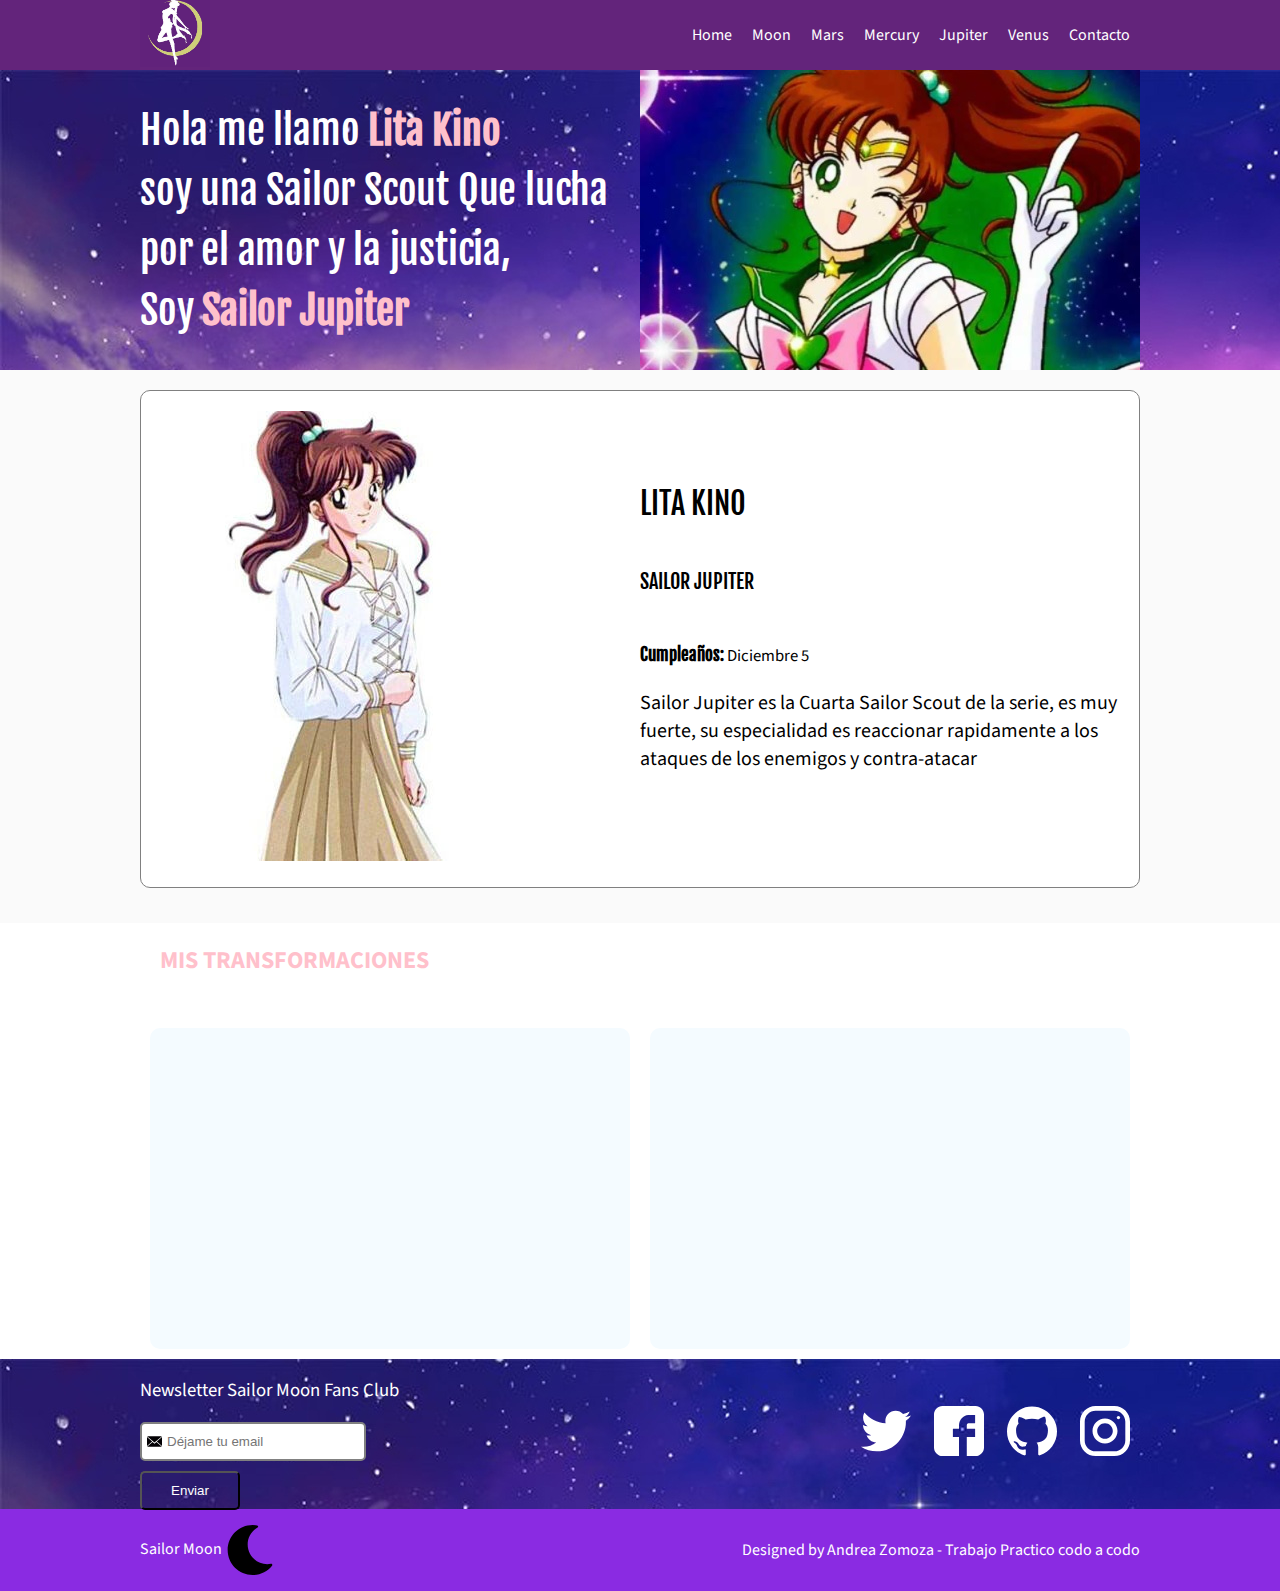
<file: personajes/jupiter.html>
<!DOCTYPE html>
<html lang="es">
  <head>
    <meta charset="UTF-8" />
    <title>Andrea Zomoza - Sailor Moon Web</title>
    <link rel="icon" type="image/svg" href="img/moonicon.svg"/>
    <link href="https://fonts.googleapis.com/css?family=Fjalla+One|Source+Sans+Pro" rel="stylesheet">
    <link rel="stylesheet" href="../styles.css">
  </head>
  <body>
    <header class="header">
      <div class="container">
        <figure class="logo" background="red">
          <img src="../img/LOGOHEAD.jpg" height="70px" alt="imagen" />
        </figure>
        <nav class="menu">
          <ol>
            <li>
              <a class="link" href="../index.html">Home</a>
            </li>
            <li>
              <a class="link" href="../personajes/moon.html">Moon</a>
            </li>
            <li>
              <a class="link" href="../personajes/mars.html">Mars</a>
            </li>
            <li>
              <a class="link" href="../personajes/mercury.html">Mercury</a>
            </li>
            <li>
              <a class="link" href="../personajes/jupiter.html">Jupiter</a>
            </li>
            <li>
              <a class="link" href="../personajes/venus.html">Venus</a>
            </li>
            <li>
              <a class="link" href="#contacto">Contacto</a>
            </li>
          </ol>
        </nav>
      </div>
    </header>
    <section class="hero">
      <div class="container">
        <h1>
          Hola me llamo <strong>Lita Kino</strong>
          <br> soy una Sailor Scout Que lucha por el amor y la justicia, <br>Soy <strong>Sailor Jupiter</strong>
        </h1>
        
        <img class="hero-image" src="../img/sj2.jpg" width="500" height="300" alt="imagen principal del sitio"> 
      </div>
      
    </section>
  
    <section id="portafolio" class="portfolio">
      <div class="container">
        
      <article class="project">
        <figure class="project-imageContainer">
          <img class="project-image" width="360" src="../img/Makoto-Lita_Kino_artwork.jpg" alt="imagen">
        </figure>
        <div class="project-details">
          <h3 class="project-title">LITA KINO</h3>
          <h6 class="project-course">SAILOR JUPITER</h6>
          <p class="project-date"><small><strong>Cumpleaños:</strong> Diciembre 5</small></p>
         
          <p class="project-description">Sailor Jupiter es la Cuarta Sailor Scout de la serie, es muy fuerte, su especialidad es reaccionar rapidamente a los ataques de los enemigos y contra-atacar</p>
        </div>
        
      </article>
      
      </div>
      
    </section>
    <div class="container">
      <h2 class="event-list-title">Mis Transformaciones</h2>
    </div>
    <section id="eventos" class="event-list">
      <div class="container">
        <article class="event">
          <iframe width="560" height="315" src="https://www.youtube.com/embed/NXb3c-mqBMo" frameborder="0" allow="accelerometer; autoplay; clipboard-write; encrypted-media; gyroscope; picture-in-picture" allowfullscreen></iframe>
        </article>
        <article class="event">
          <iframe width="560" height="315" 
          src="https://www.youtube.com/embed/n_WSKAlXhFQ"
          frameborder="0" allow="accelerometer; autoplay; clipboard-write; encrypted-media; gyroscope; picture-in-picture" allowfullscreen></iframe>
        </article>
        
        </article>
      </div>
    </section>
    <section id="contacto" class="contact">
      <div class="container">
        <form action="/suscripcion/" class="form-email">
          <h3>Newsletter Sailor Moon Fans Club</h3>
          <input type="text" placeholder="Déjame tu email" id="email">
          <button>Enviar</button>
        </form>
        <div class="social">
          <a href="https://twitter.com/" class="social-link twitter"></a>
          <a href="https://facebook.com/" class="social-link facebook"></a>
          <a href="https://github.com/" class="social-link github"></a>
          <a href="https://instagram.com/" class="social-link instagram"></a>
        </div>
      </div>
    </section>
    <footer class="footer">
      <div class="container">
        <div>
          <p>Sailor Moon <img src="../img/moonicon.svg" width="50" alt="logo"></p>
        </div>
        <div>
          <p>
            Designed by Andrea Zomoza - Trabajo Practico codo a codo</a>
          </p>
        </div>
      </div>
    </footer>
  </body>
</html>
</file>
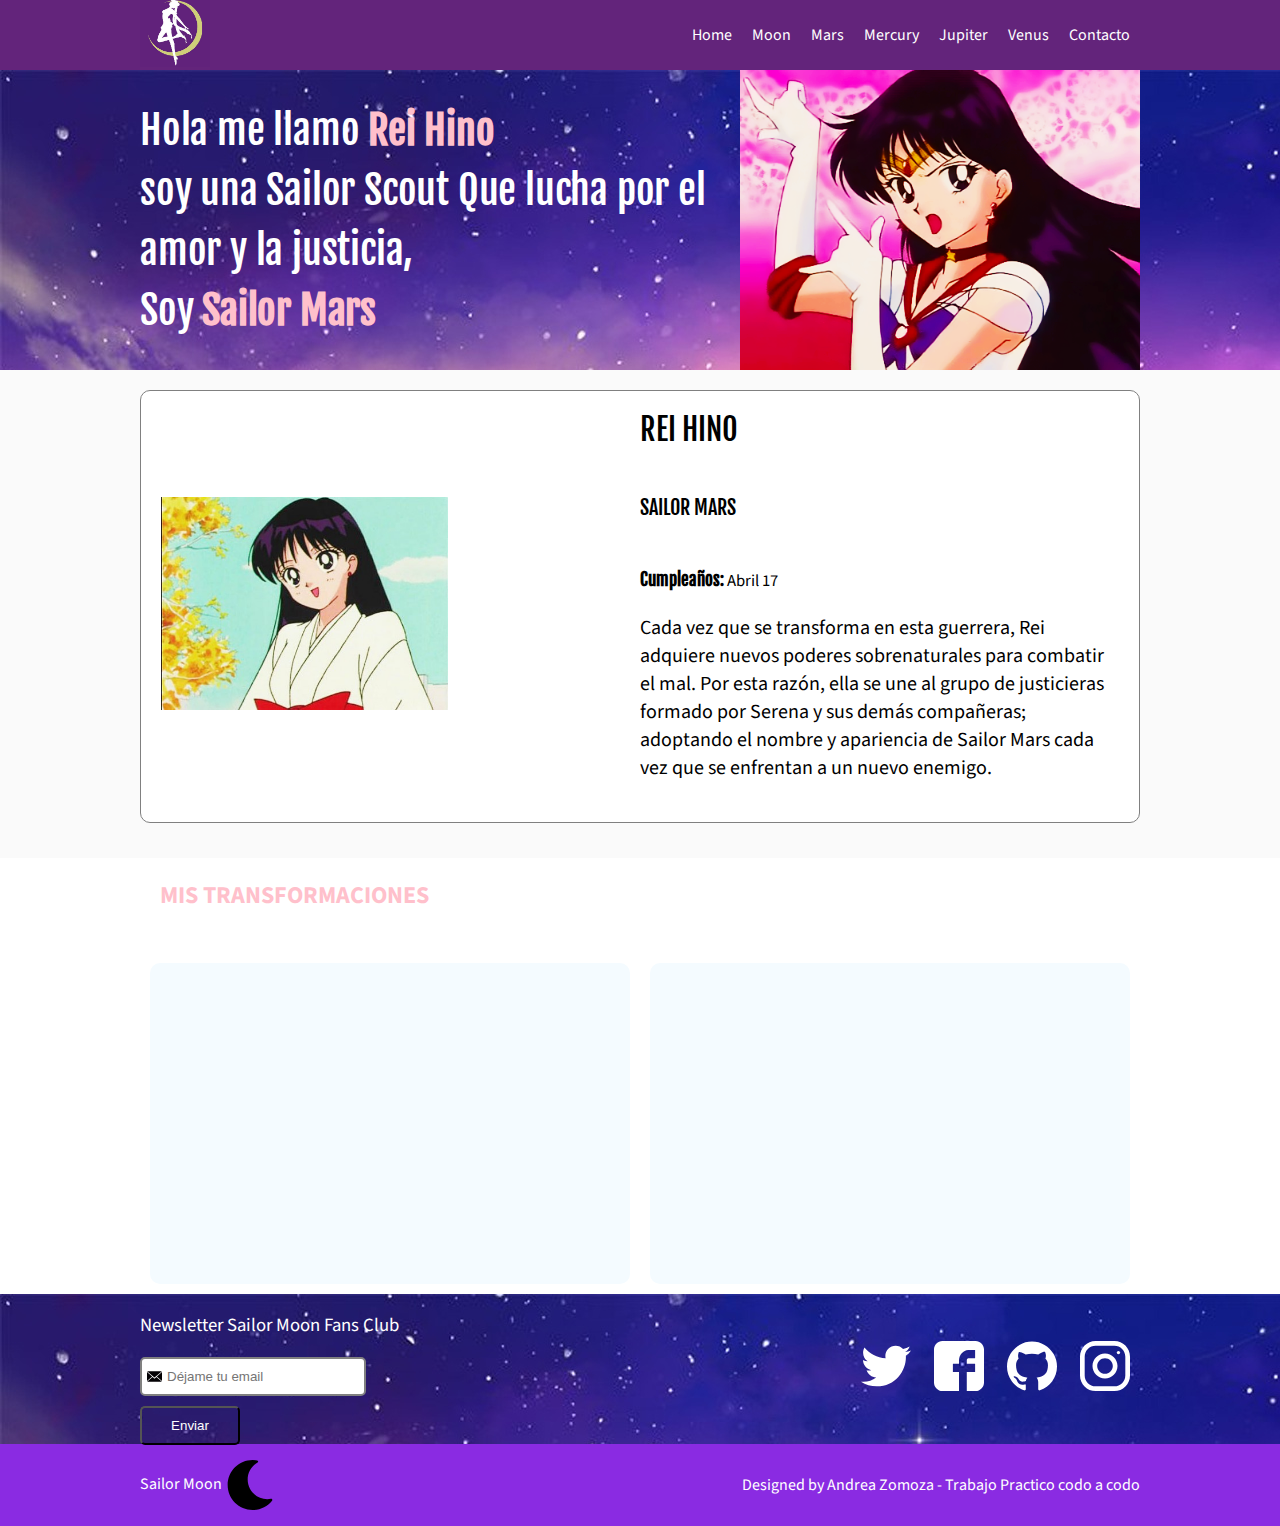
<file: personajes/mars.html>
<!DOCTYPE html>
<html lang="es">
  <head>
    <meta charset="UTF-8" />
    <title>Andrea Zomoza - Sailor Moon Web</title>
    <link rel="icon" type="image/svg" href="img/moonicon.svg"/>
    <link href="https://fonts.googleapis.com/css?family=Fjalla+One|Source+Sans+Pro" rel="stylesheet">
    <link rel="stylesheet" href="../styles.css">
  </head>
  <body>
    <header class="header">
      <div class="container">
        <figure class="logo" background="red">
          <img src="../img/LOGOHEAD.jpg" height="70px" alt="imagen" />
        </figure>
        <nav class="menu">
          <ol>
            <li>
              <a class="link" href="../index.html">Home</a>
            </li>
            <li>
              <a class="link" href="../personajes/moon.html">Moon</a>
            </li>
            <li>
              <a class="link" href="../personajes/mars.html">Mars</a>
            </li>
            <li>
              <a class="link" href="../personajes/mercury.html">Mercury</a>
            </li>
            <li>
              <a class="link" href="../personajes/jupiter.html">Jupiter</a>
            </li>
            <li>
              <a class="link" href="../personajes/venus.html">Venus</a>
            </li>
            <li>
              <a class="link" href="#contacto">Contacto</a>
            </li>
          </ol>
        </nav>
      </div>
    </header>
    <section class="hero">
      <div class="container">
        <h1>
          Hola me llamo <strong>Rei Hino</strong>
          <br> soy una Sailor Scout Que lucha por el amor y la justicia, <br>Soy <strong>Sailor Mars</strong>
        </h1>
        
        <img class="hero-image" src="../img/sailormars2.png" width="500" height="300" alt="imagen principal del sitio"> 
      </div>
      
    </section>
  
    <section id="portafolio" class="portfolio">
      <div class="container">
        
      <article class="project">
        <figure class="project-imageContainer">
          <img class="project-image" width="287" src="../img/rei2.png" alt="imagen">
        </figure>
        <div class="project-details">
          <h3 class="project-title">REI HINO</h3>
          <h6 class="project-course">SAILOR MARS</h6>
          <p class="project-date"><small><strong>Cumpleaños:</strong> Abril 17</small></p>
         
          <p class="project-description">Cada vez que se transforma en esta guerrera, Rei adquiere nuevos poderes sobrenaturales para combatir el mal. Por esta razón, ella se une al grupo de justicieras formado por Serena y sus demás compañeras; adoptando el nombre y apariencia de Sailor Mars cada vez que se enfrentan a un nuevo enemigo.</p>
        </div>
        
      </article>
      
      </div>
      
    </section>
    <div class="container">
      <h2 class="event-list-title">Mis Transformaciones</h2>
    </div>
    <section id="eventos" class="event-list">
      <div class="container">
        <article class="event">
          <iframe width="560" height="315" src="https://www.youtube.com/embed/B2TQ9h0GWWE" frameborder="0" allow="accelerometer; autoplay; clipboard-write; encrypted-media; gyroscope; picture-in-picture" allowfullscreen></iframe>
        </article>
        <article class="event">
          <iframe width="560" height="315" src="https://www.youtube.com/embed/InwEFBG6mYM" frameborder="0" allow="accelerometer; autoplay; clipboard-write; encrypted-media; gyroscope; picture-in-picture" allowfullscreen></iframe>
        </article>
        
        </article>
      </div>
    </section>
    <section id="contacto" class="contact">
      <div class="container">
        <form action="/suscripcion/" class="form-email">
          <h3>Newsletter Sailor Moon Fans Club</h3>
          <input type="text" placeholder="Déjame tu email" id="email">
          <button>Enviar</button>
        </form>
        <div class="social">
          <a href="https://twitter.com/" class="social-link twitter"></a>
          <a href="https://facebook.com/" class="social-link facebook"></a>
          <a href="https://github.com/" class="social-link github"></a>
          <a href="https://instagram.com/" class="social-link instagram"></a>
        </div>
      </div>
    </section>
    <footer class="footer">
      <div class="container">
        <div>
          <p>Sailor Moon <img src="../img/moonicon.svg" width="50" alt="logo"></p>
        </div>
        <div>
          <p>
            Designed by Andrea Zomoza - Trabajo Practico codo a codo</a>
          </p>
        </div>
      </div>
    </footer>
  </body>
</html>
</file>
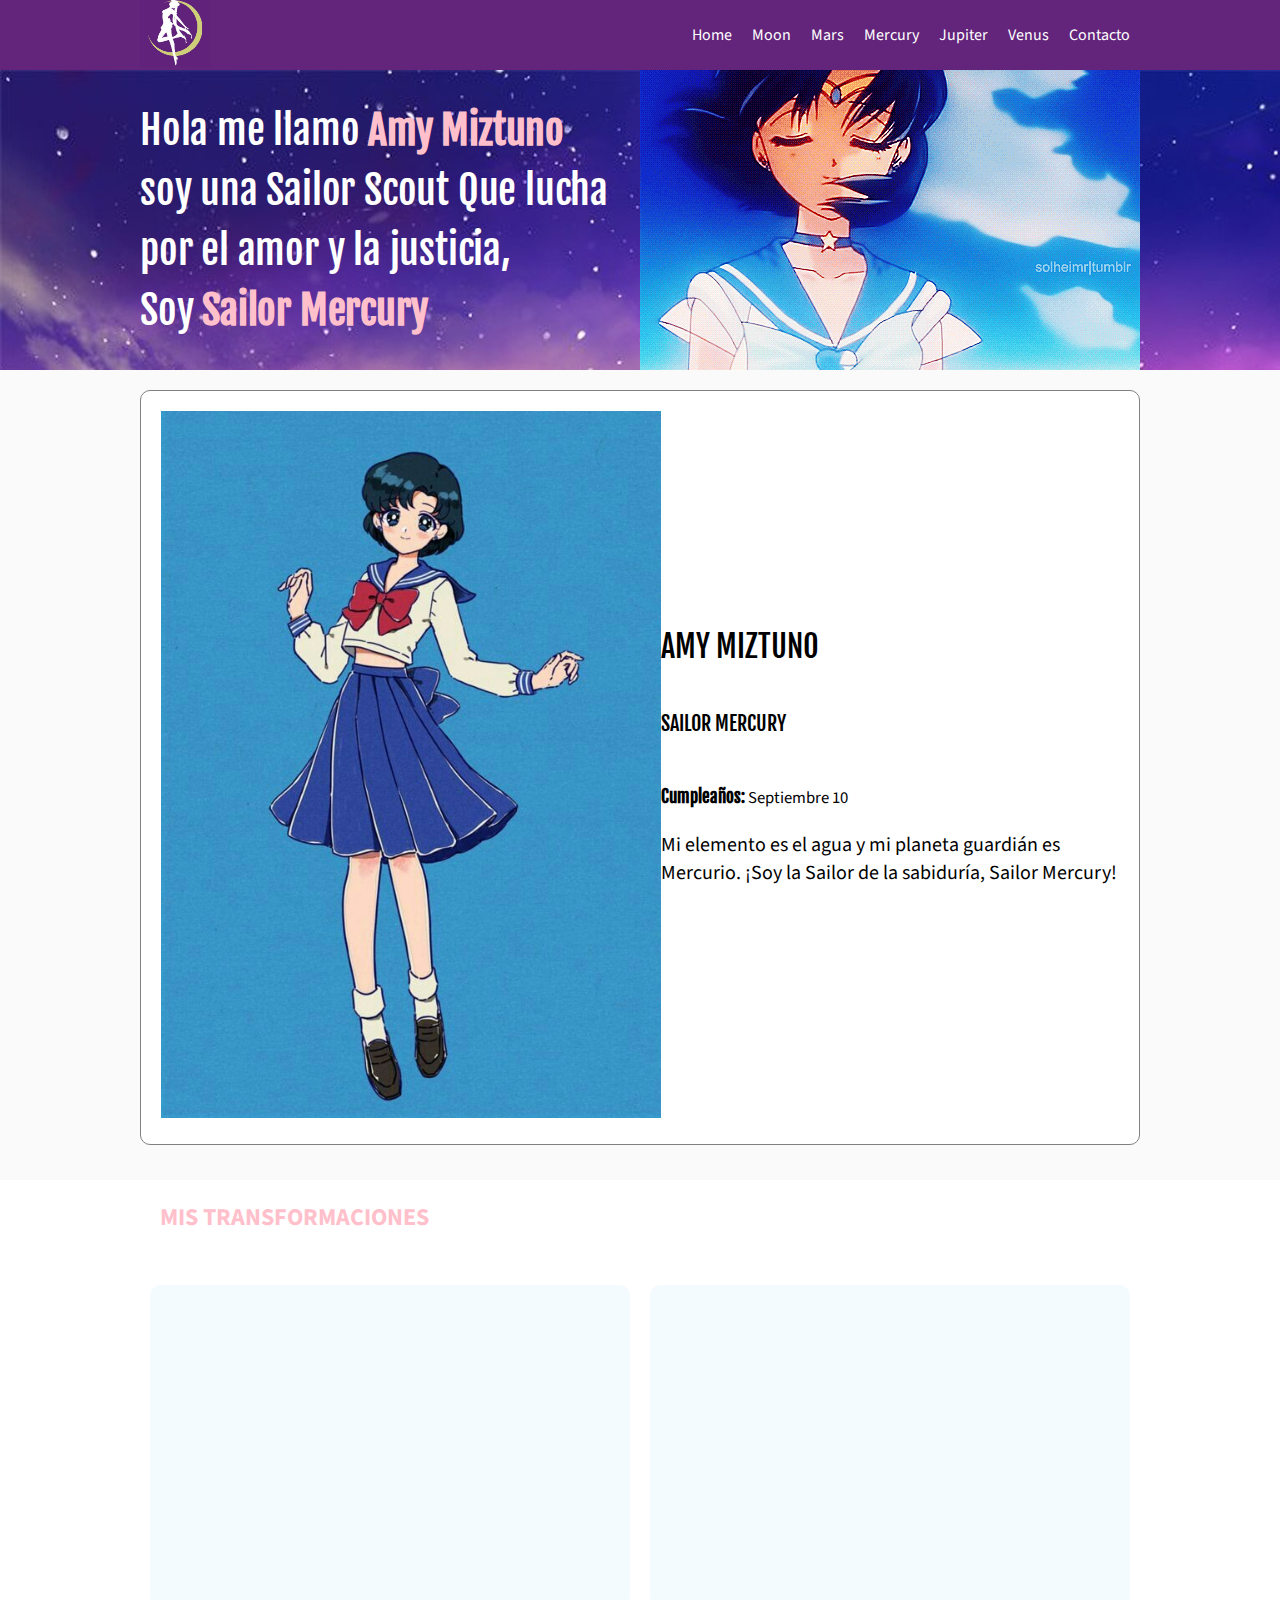
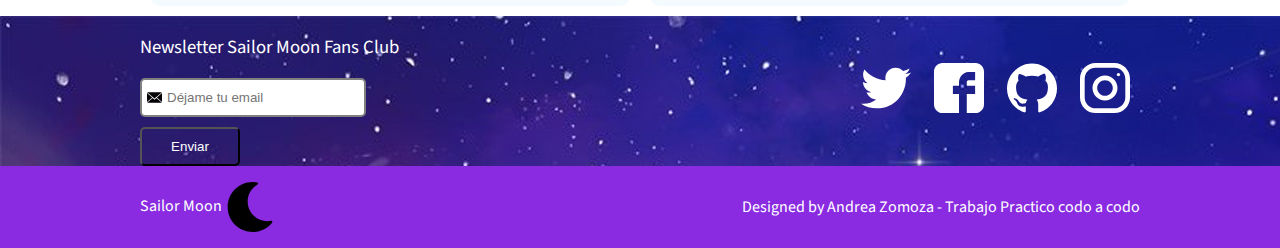
<file: personajes/mercury.html>
<!DOCTYPE html>
<html lang="es">
  <head>
    <meta charset="UTF-8" />
    <title>Andrea Zomoza - Sailor Moon Web</title>
    <link rel="icon" type="image/svg" href="img/moonicon.svg"/>
    <link href="https://fonts.googleapis.com/css?family=Fjalla+One|Source+Sans+Pro" rel="stylesheet">
    <link rel="stylesheet" href="../styles.css">
  </head>
  <body>
    <header class="header">
      <div class="container">
        <figure class="logo" background="red">
          <img src="../img/LOGOHEAD.jpg" height="70px" alt="imagen" />
        </figure>
        <nav class="menu">
          <ol>
            <li>
              <a class="link" href="../index.html">Home</a>
            </li>
            <li>
              <a class="link" href="../personajes/moon.html">Moon</a>
            </li>
            <li>
              <a class="link" href="../personajes/mars.html">Mars</a>
            </li>
            <li>
              <a class="link" href="../personajes/mercury.html">Mercury</a>
            </li>
            <li>
              <a class="link" href="../personajes/jupiter.html">Jupiter</a>
            </li>
            <li>
              <a class="link" href="../personajes/venus.html">Venus</a>
            </li>
            <li>
              <a class="link" href="#contacto">Contacto</a>
            </li>
          </ol>
        </nav>
      </div>
    </header>
    <section class="hero">
      <div class="container">
        <h1>
          Hola me llamo <strong>Amy Miztuno</strong>
          <br> soy una Sailor Scout Que lucha por el amor y la justicia, <br>Soy <strong>Sailor Mercury</strong>
        </h1>
        
        <img class="hero-image" src="../img/sairlomercury.gif" width="500" height="300" alt="imagen principal del sitio"> 
      </div>
      
    </section>
  
    <section id="portafolio" class="portfolio">
      <div class="container">
        
      <article class="project">
        <figure class="project-imageContainer">
          <img class="project-image" width="500" src="../img/amy.jpg" alt="imagen">
        </figure>
        <div class="project-details">
          <h3 class="project-title">AMY MIZTUNO</h3>
          <h6 class="project-course">SAILOR MERCURY</h6>
          <p class="project-date"><small><strong>Cumpleaños:</strong> Septiembre 10</small></p>
         
          <p class="project-description">
            Mi elemento es el agua y mi planeta guardián es Mercurio. ¡Soy la Sailor de la sabiduría, Sailor Mercury!
          </div>
        
      </article>
      
      </div>
      
    </section>
    <div class="container">
      <h2 class="event-list-title">Mis Transformaciones</h2>
    </div>
    <section id="eventos" class="event-list">
      <div class="container">
        <article class="event">
          <iframe width="560" height="315" src="https://www.youtube.com/embed/3WeADMSO3IM" frameborder="0" allow="accelerometer; autoplay; clipboard-write; encrypted-media; gyroscope; picture-in-picture" allowfullscreen></iframe>
        </article>
        <article class="event">
          <iframe width="560" height="315" 
          src="https://www.youtube.com/embed/UF21g756v9A" 
          frameborder="0" allow="accelerometer; autoplay; clipboard-write; encrypted-media; gyroscope; picture-in-picture" allowfullscreen></iframe>
        </article>
        
        </article>
      </div>
    </section>
    <section id="contacto" class="contact">
      <div class="container">
        <form action="/suscripcion/" class="form-email">
          <h3>Newsletter Sailor Moon Fans Club</h3>
          <input type="text" placeholder="Déjame tu email" id="email">
          <button>Enviar</button>
        </form>
        <div class="social">
          <a href="https://twitter.com/" class="social-link twitter"></a>
          <a href="https://facebook.com/" class="social-link facebook"></a>
          <a href="https://github.com/" class="social-link github"></a>
          <a href="https://instagram.com/" class="social-link instagram"></a>
        </div>
      </div>
    </section>
    <footer class="footer">
      <div class="container">
        <div>
          <p>Sailor Moon <img src="../img/moonicon.svg" width="50" alt="logo"></p>
        </div>
        <div>
          <p>
            Designed by Andrea Zomoza - Trabajo Practico codo a codo</a>
          </p>
        </div>
      </div>
    </footer>
  </body>
</html>
</file>
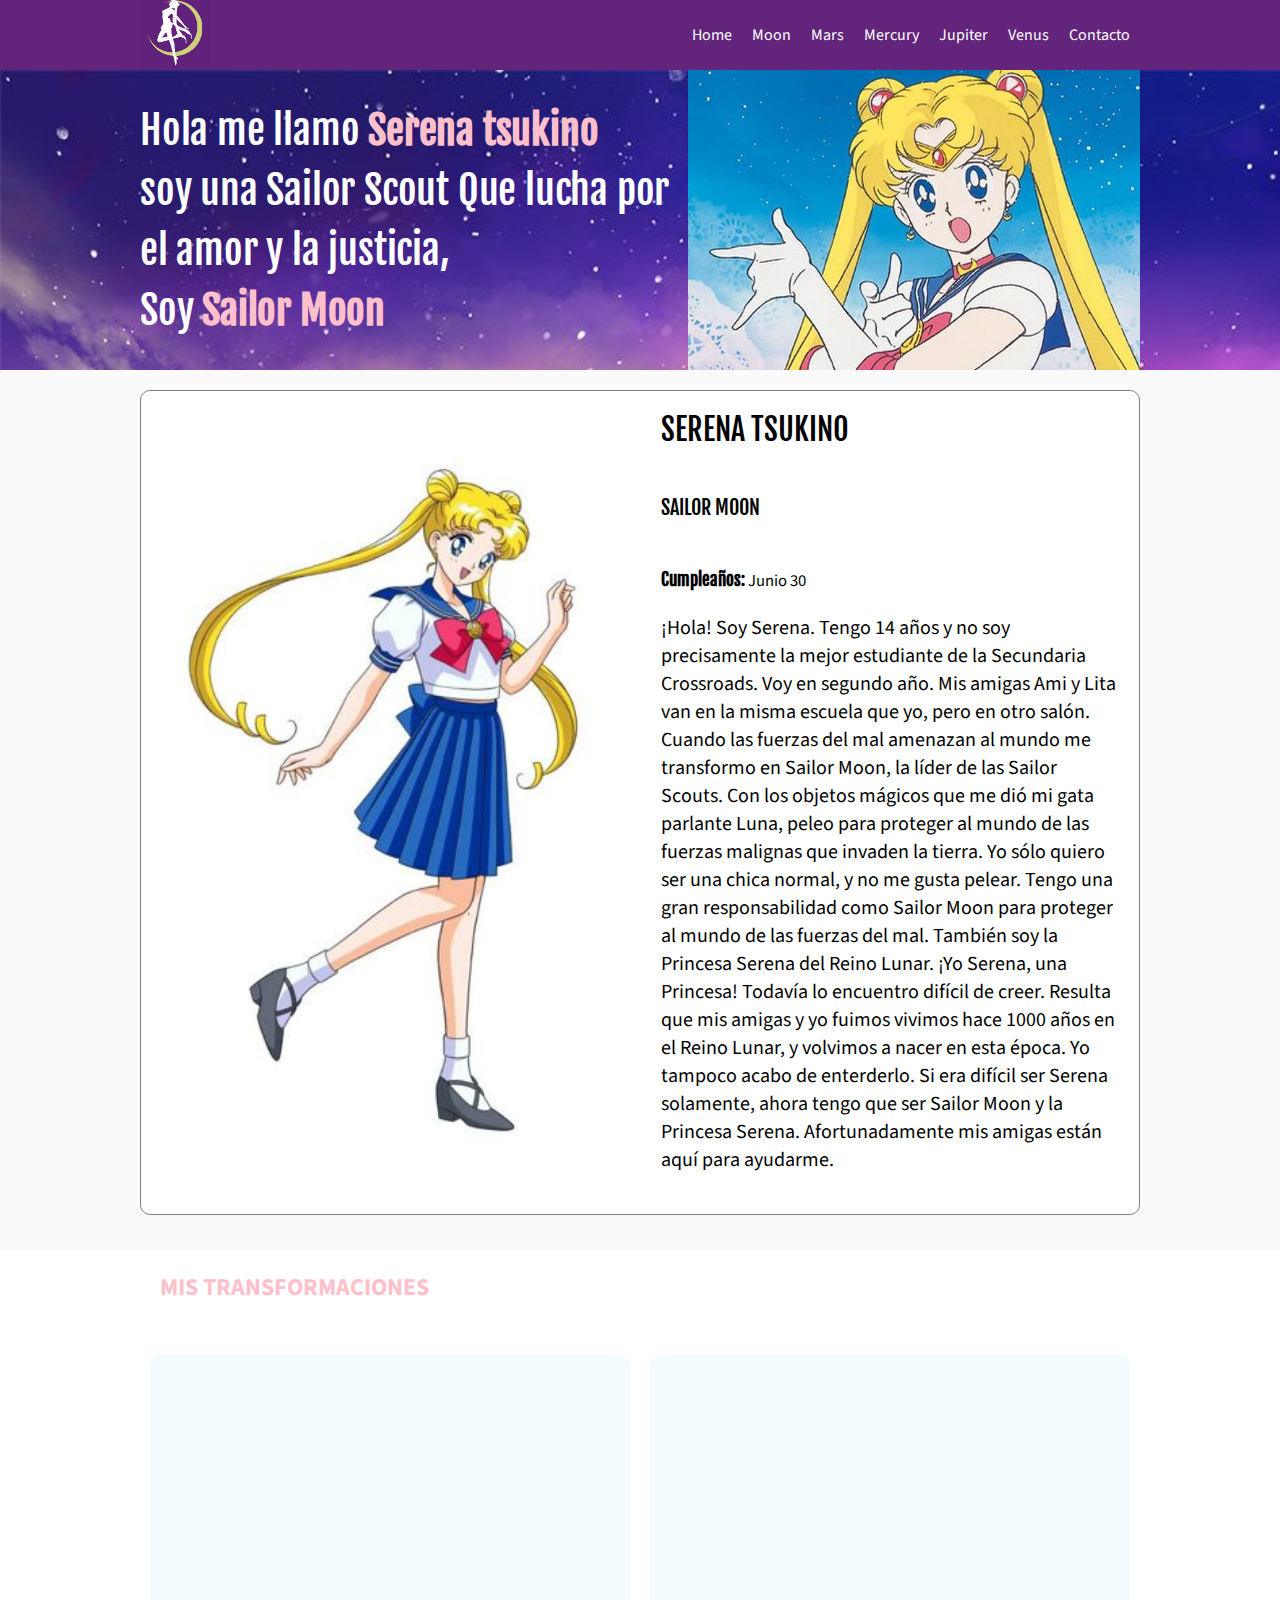
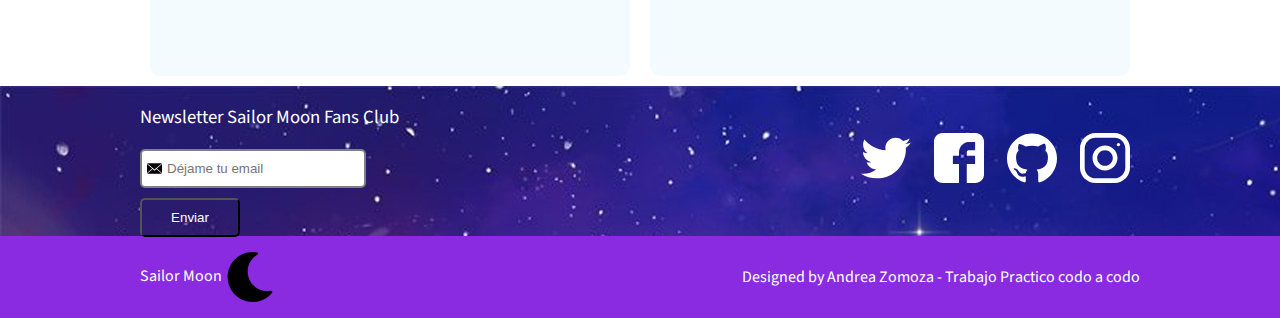
<file: personajes/moon.html>
<!DOCTYPE html>
<html lang="es">
  <head>
    <meta charset="UTF-8" />
    <title>Andrea Zomoza - Sailor Moon Web</title>
    <link rel="icon" type="image/svg" href="img/moonicon.svg"/>
    <link href="https://fonts.googleapis.com/css?family=Fjalla+One|Source+Sans+Pro" rel="stylesheet">
    <link rel="stylesheet" href="../styles.css">
  </head>
  <body>
    <header class="header">
      <div class="container">
        <figure class="logo" background="red">
          <img src="../img/LOGOHEAD.jpg" height="70px" alt="imagen" />
        </figure>
        <nav class="menu">
          <ol>
            <li>
              <a class="link" href="../index.html">Home</a>
            </li>
            <li>
              <a class="link" href="../personajes/moon.html">Moon</a>
            </li>
            <li>
              <a class="link" href="../personajes/mars.html">Mars</a>
            </li>
            <li>
              <a class="link" href="../personajes/mercury.html">Mercury</a>
            </li>
            <li>
              <a class="link" href="../personajes/jupiter.html">Jupiter</a>
            </li>
            <li>
              <a class="link" href="../personajes/venus.html">Venus</a>
            </li>
            <li>
              <a class="link" href="#contacto">Contacto</a>
            </li>
          </ol>
        </nav>
      </div>
    </header>
    <section class="hero">
      <div class="container">
        <h1>
          Hola me llamo <strong>Serena tsukino</strong>
          <br> soy una Sailor Scout Que lucha por el amor y la justicia, <br>Soy <strong>Sailor Moon</strong>
        </h1>
        
        <img class="hero-image" src="../img/sailormoonhero.jpg" width="500" height="300" alt="imagen principal del sitio"> 
      </div>
      
    </section>
  
    <section id="portafolio" class="portfolio">
      <div class="container">
        
      <article class="project">
        <figure class="project-imageContainer">
          <img class="project-image" width="500" src="../img/serenaperfil.jpg" alt="imagen">
        </figure>
        <div class="project-details">
          <h3 class="project-title">SERENA TSUKINO</h3>
          <h6 class="project-course">SAILOR MOON</h6>
          <p class="project-date"><small><strong>Cumpleaños:</strong> Junio 30</small></p>
         
          <p class="project-description">¡Hola! Soy Serena. Tengo 14 años y no soy precisamente la mejor estudiante de la Secundaria Crossroads. 
            Voy en segundo año. Mis amigas Ami y Lita van en la misma escuela que yo, pero en otro salón. 
            Cuando las fuerzas del mal amenazan al mundo me transformo en Sailor Moon, la líder de las Sailor Scouts. 
            Con los objetos mágicos que me dió mi gata parlante Luna, peleo para proteger al mundo de las fuerzas malignas que invaden la tierra. 
            Yo sólo quiero ser una chica normal, y no me gusta pelear.
            Tengo una gran responsabilidad como Sailor Moon para proteger al mundo de las fuerzas del mal. También soy la Princesa Serena del Reino Lunar. ¡Yo Serena, una Princesa! Todavía lo encuentro difícil de creer. Resulta que mis amigas y yo fuimos vivimos hace 1000 años en el Reino Lunar, y volvimos a nacer en esta época. Yo tampoco acabo de enterderlo. Si era difícil ser Serena solamente, ahora tengo que ser Sailor Moon y la Princesa Serena. Afortunadamente mis amigas están aquí para ayudarme. </p>
        </div>
        
      </article>
      
      </div>
      
    </section>
    <div class="container">
      <h2 class="event-list-title">Mis Transformaciones</h2>
    </div>
    <section id="eventos" class="event-list">
      <div class="container">
        <article class="event">
          <iframe width="560" height="315" src="https://www.youtube.com/embed/yLpyqFKPthQ" frameborder="0" allow="accelerometer; autoplay; clipboard-write; encrypted-media; gyroscope; picture-in-picture" allowfullscreen></iframe>
        </article>
        <article class="event">
          <iframe width="560" height="315" 
          src="https://www.youtube.com/embed/21nezpvehM0" 
          frameborder="0" allow="accelerometer; autoplay; clipboard-write; encrypted-media; gyroscope; picture-in-picture" allowfullscreen></iframe>
        </article>
        
        </article>
      </div>
    </section>
    <section id="contacto" class="contact">
      <div class="container">
        <form action="/suscripcion/" class="form-email">
          <h3>Newsletter Sailor Moon Fans Club</h3>
          <input type="text" placeholder="Déjame tu email" id="email">
          <button>Enviar</button>
        </form>
        <div class="social">
          <a href="https://twitter.com/" class="social-link twitter"></a>
          <a href="https://facebook.com/" class="social-link facebook"></a>
          <a href="https://github.com/" class="social-link github"></a>
          <a href="https://instagram.com/" class="social-link instagram"></a>
        </div>
      </div>
    </section>
    <footer class="footer">
      <div class="container">
        <div>
          <p>Sailor Moon <img src="../img/moonicon.svg" width="50" alt="logo"></p>
        </div>
        <div>
          <p>
            Designed by Andrea Zomoza - Trabajo Practico codo a codo</a>
          </p>
        </div>
      </div>
    </footer>
  </body>
</html>
</file>
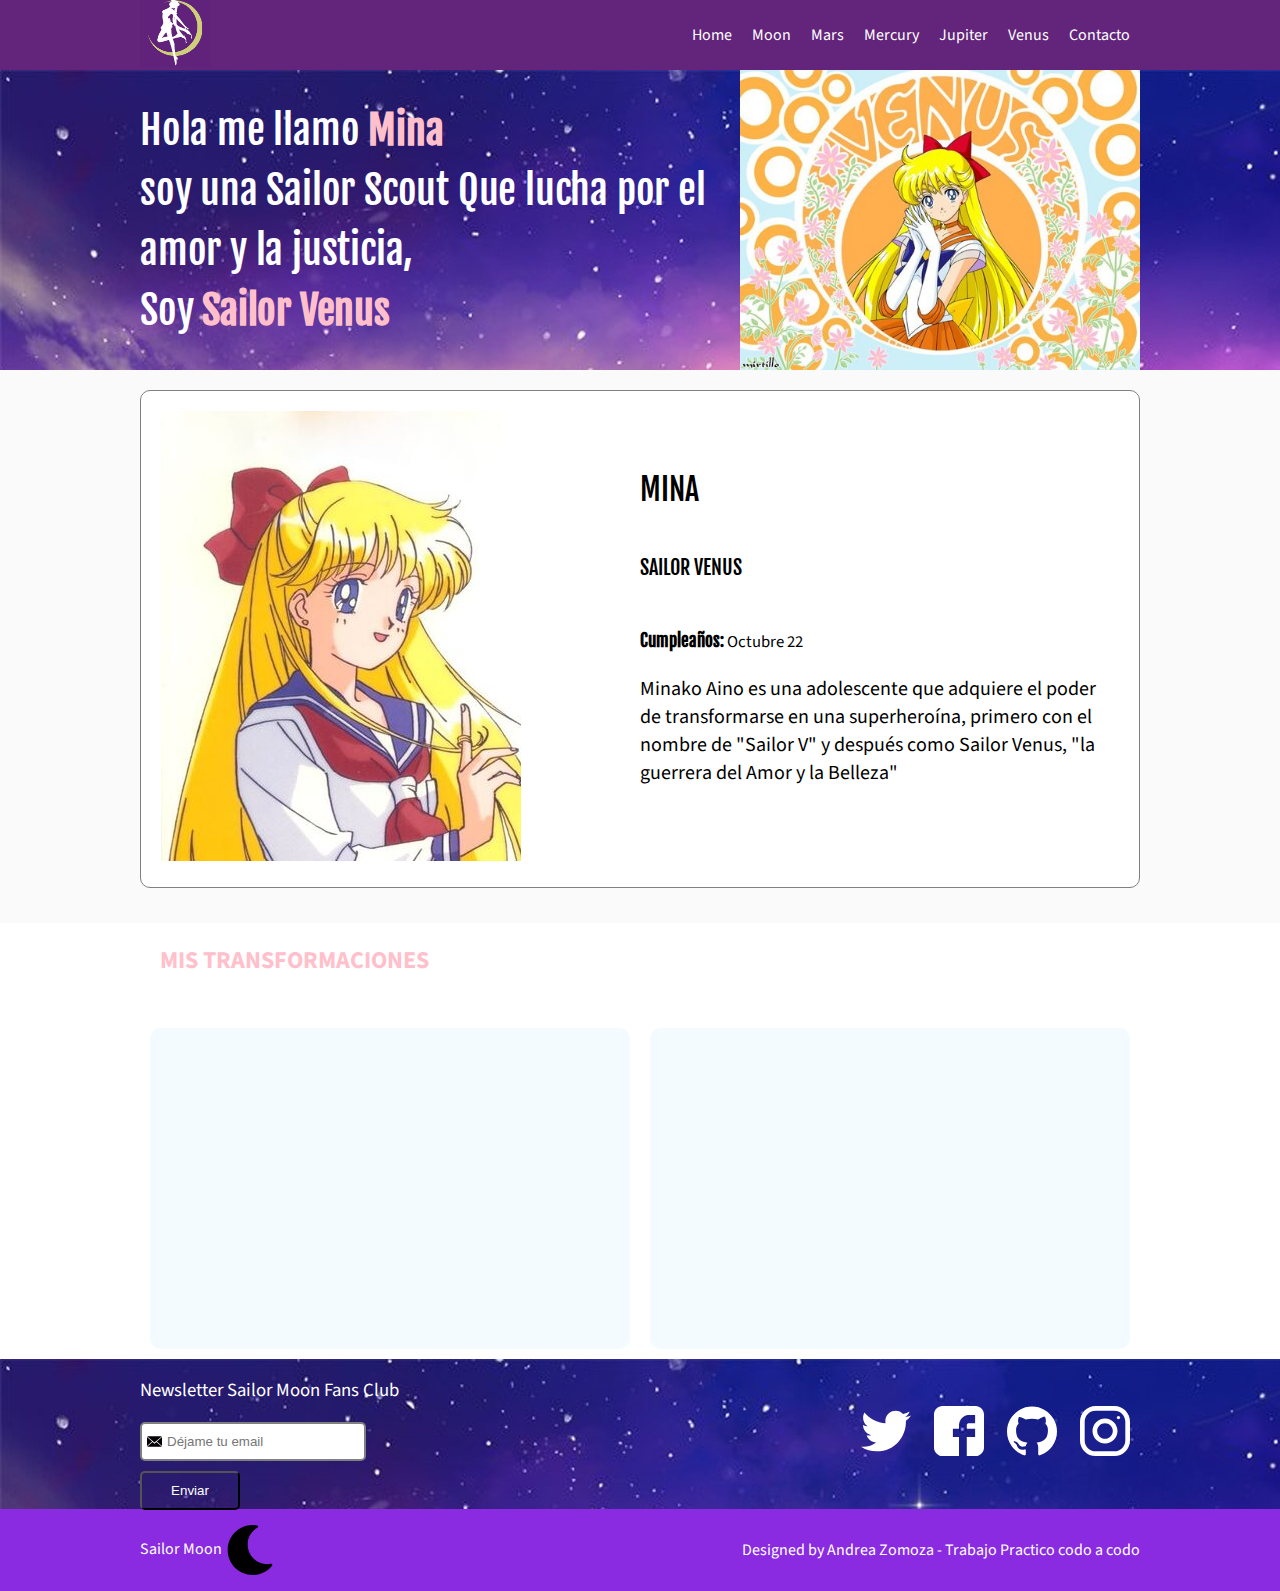
<file: personajes/venus.html>
<!DOCTYPE html>
<html lang="es">
  <head>
    <meta charset="UTF-8" />
    <title>Andrea Zomoza - Sailor Moon Web</title>
    <link rel="icon" type="image/svg" href="img/moonicon.svg"/>
    <link href="https://fonts.googleapis.com/css?family=Fjalla+One|Source+Sans+Pro" rel="stylesheet">
    <link rel="stylesheet" href="../styles.css">
  </head>
  <body>
    <header class="header">
      <div class="container">
        <figure class="logo" background="red">
          <img src="../img/LOGOHEAD.jpg" height="70px" alt="imagen" />
        </figure>
        <nav class="menu">
          <ol>
            <li>
              <a class="link" href="../index.html">Home</a>
            </li>
            <li>
              <a class="link" href="../personajes/moon.html">Moon</a>
            </li>
            <li>
              <a class="link" href="../personajes/mars.html">Mars</a>
            </li>
            <li>
              <a class="link" href="../personajes/mercury.html">Mercury</a>
            </li>
            <li>
              <a class="link" href="../personajes/jupiter.html">Jupiter</a>
            </li>
            <li>
              <a class="link" href="../personajes/venus.html">Venus</a>
            </li>
            <li>
              <a class="link" href="#contacto">Contacto</a>
            </li>
          </ol>
        </nav>
      </div>
    </header>
    <section class="hero">
      <div class="container">
        <h1>
          Hola me llamo <strong>Mina</strong>
          <br> soy una Sailor Scout Que lucha por el amor y la justicia, <br>Soy <strong>Sailor Venus</strong>
        </h1>
        
        <img class="hero-image" src="../img/venus2.jpg" width="500" height="300" alt="imagen principal del sitio"> 
      </div>
      
    </section>
  
    <section id="portafolio" class="portfolio">
      <div class="container">
        
      <article class="project">
        <figure class="project-imageContainer">
          <img class="project-image" width="360" src="../img/Minako_Aino_artwork.jpg" alt="imagen">
        </figure>
        <div class="project-details">
          <h3 class="project-title">MINA</h3>
          <h6 class="project-course">SAILOR VENUS</h6>
          <p class="project-date"><small><strong>Cumpleaños:</strong> Octubre 22</small></p>
         
          <p class="project-description"> Minako Aino es una adolescente que adquiere el poder de transformarse en una superheroína, primero con el nombre de "Sailor V" y después como Sailor Venus, "la guerrera del Amor y la Belleza" </p>
        </div>
        
      </article>
      
      </div>
      
    </section>
    <div class="container">
      <h2 class="event-list-title">Mis Transformaciones</h2>
    </div>
    <section id="eventos" class="event-list">
      <div class="container">
        <article class="event">
          <iframe width="560" height="315" src="https://www.youtube.com/embed/5hz0cxfLdwI" frameborder="0" allow="accelerometer; autoplay; clipboard-write; encrypted-media; gyroscope; picture-in-picture" allowfullscreen></iframe>
        </article>
        <article class="event">
          <iframe width="560" height="315" 
          src="https://www.youtube.com/embed/x7foUL0KQQo"
          frameborder="0" allow="accelerometer; autoplay; clipboard-write; encrypted-media; gyroscope; picture-in-picture" allowfullscreen></iframe>
        </article>
        
        </article>
      </div>
    </section>
    <section id="contacto" class="contact">
      <div class="container">
        <form action="/suscripcion/" class="form-email">
          <h3>Newsletter Sailor Moon Fans Club</h3>
          <input type="text" placeholder="Déjame tu email" id="email">
          <button>Enviar</button>
        </form>
        <div class="social">
          <a href="https://twitter.com/" class="social-link twitter"></a>
          <a href="https://facebook.com/" class="social-link facebook"></a>
          <a href="https://github.com/" class="social-link github"></a>
          <a href="https://instagram.com/" class="social-link instagram"></a>
        </div>
      </div>
    </section>
    <footer class="footer">
      <div class="container">
        <div>
          <p>Sailor Moon <img src="../img/moonicon.svg" width="50" alt="logo"></p>
        </div>
        <div>
          <p>
            Designed by Andrea Zomoza - Trabajo Practico codo a codo</a>
          </p>
        </div>
      </div>
    </footer>
  </body>
</html>
</file>
<file: styles.css>
body {
  font-family: 'Source Sans Pro', sans-serif;
  margin: 0;
}

h1, 
h2,
h3,
h4,
h5,
h6{
  font-family: 'Fjalla One', sans-serif;
  font-weight: normal;
  
}

h1 {
  font-size: 40px;
  line-height: 1.5;
  letter-spacing: -.2px;
  color: white;
  margin: 0;

}
h1 strong {
  color: pink;
}
h2 {
  color: pink;
  text-transform: uppercase;
  font-family: 'Source Sans Pro', sans-serif;
  font-weight: bold;
  font-size: 24px;
  margin-bottom: 40px;
}

.hero {
  height: 300px;
  background-image: url('img/fondo1.jpg'); 
  display: flex;
  align-items: center;
  justify-content: space-between;

}

.hero-image{
  object-fit: cover;
}


.portfolio {
  background: #fafafa;
  padding: 20px;

}

.project {

  border: 1px solid gray;
  border-radius: 10px;
  margin-bottom: 15px;
  padding: 20px;
  background: white;
  display: flex;
  align-items: center;
  justify-content: space-between;
}
.project-course,
.project-date,

.project-description {
  font-size: 20px;
}
.project strong {
  font-family: 'Fjalla One', sans-serif;
}


.project-title {
  font-size: 30px;
  margin-top: 0;
  margin-bottom: 10px;
}


.project-details {
  width: 500px;
}

.project-imageContainer {
  width: 500px;
}

.header {
  background-color: #63247b;
  color: white;
  display: flex;
  height: 70px;
  align-items: center;
  justify-content: space-between;
}

ol,
ul {
  margin: 0;
  padding: 0;
  list-style: none;
}

figure {
  margin: 0;
}

.header a {
  color: white;
  text-decoration: none;
}
.menu {
  height: inherit;
}
.header ol {
  display: flex;
  height: inherit;
}
.header ol li {
  height: inherit;
}
.header a {
  display: flex;
  align-items: center;
  height: inherit;
  padding: 0 10px;
}

.flexbox {
  display: flex;
  flex-wrap: wrap;
}

.box {
  width: 50px;
  height: 50px;
  margin: 5px;
  border: 1px solid red;

  flex-shrink: 0;
}

.footer {
  color: white;
  background-color: blueviolet;
  display: flex;
  align-items: center;
  justify-content: space-between;
}

.footer img {
  vertical-align: middle;
}

.footer a {
  color: gray;
}

.event-list {
  display: flex;
  flex-wrap: wrap;
}
.event-list-title {
  margin-left: 20px;
}
.event { 
  margin: 10px;
  width: 480px;
  flex-shrink: 0;
  border-radius: 10px;
  overflow: hidden;
  background: #f4fbff;
}
.event img {
  width: 480px;
  height: 200px;
  object-fit: cover;
}
.event-detail {
  margin: 20px 40px;
  margin-top: -40px;
  background-color: white;
  position: relative;
  padding: 20px;
  text-align: center;
}
.event-description {
  text-align: left;
}

.event-url {
  color: #056fff;
  border: 1px solid;
  padding: 5px 20px;
  text-decoration: none;
  border-radius: 5px;
}

.contact {
  background-image: url('img/fondo1.jpg');
  color: white;
  height: 150px;
  display: flex;
  align-items: center;
  justify-content: space-between;
}


.social-link {
  display: inline-block;
  width: 50px;
  height: 50px;
  margin: 0 10px;
  background-size: 50px 50px;
}

.social-link.twitter {
  background-image: url('img/twitter.svg');
}
.social-link.facebook {
  background-image: url('img/facebook.svg');
}
.social-link.github {
  background-image: url('img/github.svg');
}
.social-link.instagram {
  background-image: url('img/instagram.svg');
}


.form-email input {
  border-color: gray;
  border-style: solid;
  border-radius: 5px;
  padding: 10px 20px 10px 25px;
  background-image: url('../img/envelope.svg');
  background-size: 15px 15px;
  background-repeat: no-repeat;
  background-position-y: center;
  background-position-x: 5px;
}

.form-email button {
  display: block;
  background: transparent;
  color: white;
  padding: 10px 0;
  border-radius: 5px;
  width: 100px;
  margin-top: 10px;
}

.form-email h3 { 
  font-family: 'Source Sans Pro', sans-serif;
}

.container {
  width: 1000px;
  margin: 0 auto;
  display: inherit;
  justify-content: inherit;
  align-items: inherit;
  height: inherit;
  flex-wrap: inherit;
}

@media screen and (max-width: 1024px) { 
  h1 strong {
    color: rgb(254, 255, 192);
  }
  }
  
  @media screen and (max-width: 768px) { 
    .container {
      width: 768px;}
      .project-imageContainer {
        width: 380px;}
        
  }

  @media screen and (max-width: 480px) { 
    .container {
      width: 480px;}
    .portfolio {
        width: 480px;}
    
    .project-image{
      width: 240px;
    }
  }

  @media screen and (max-width: 320px) { 
    .container {
      width: 320px;}
    .portfolio {
        width: 320px;}
    
    .project-image{
      width: 100px;
    }
  }
</file>
